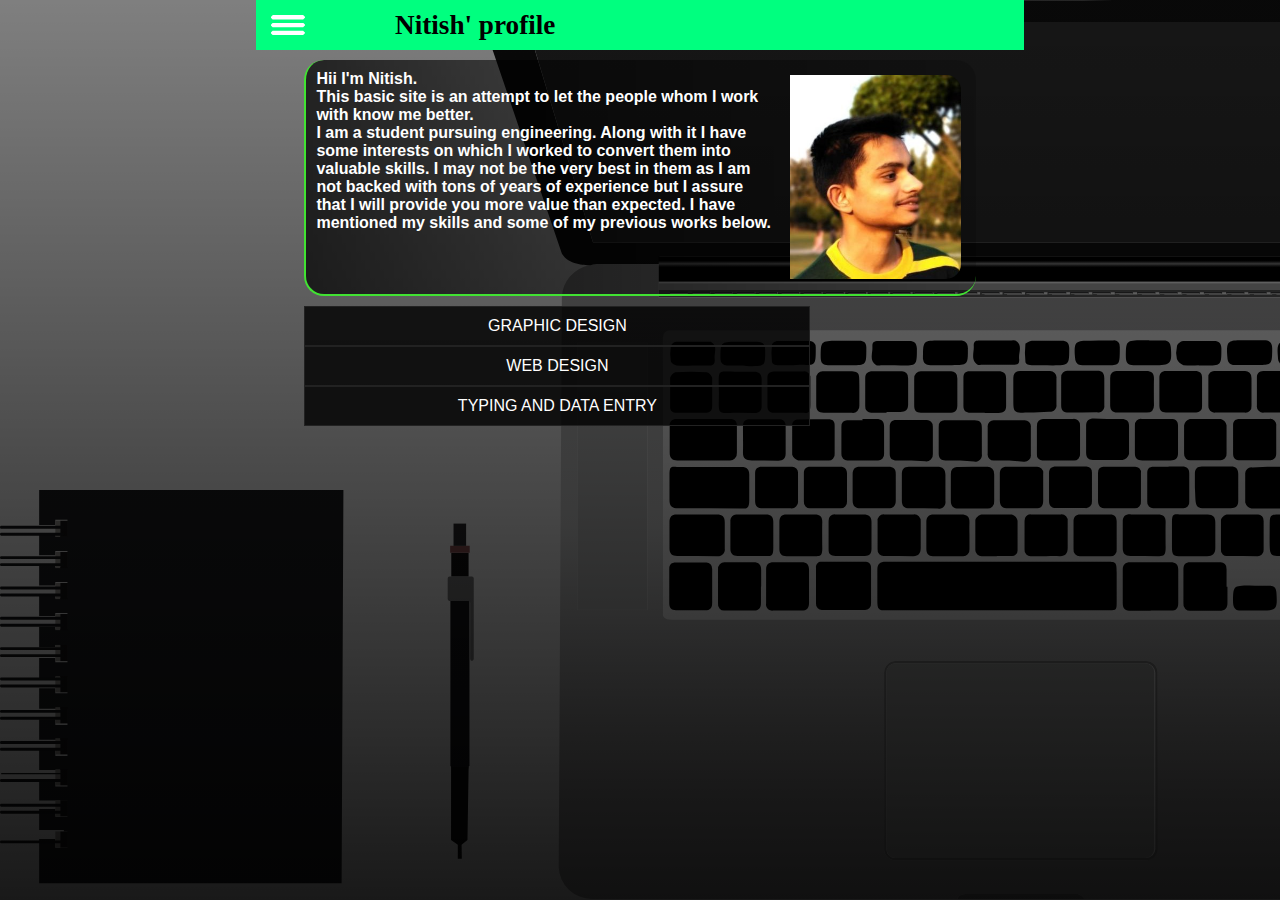
<file: index.html>
<html lang="en">
<head>
    <meta charset="UTF-8">
    <meta name="viewport"
     content="width=device-width, initial-scale=1.0">
    <title>Nitish' Profile</title>
   
</head>
<body>
        <header>
        <nav>
            <img src="images/menu-icon-4.png"
            onclick="toggleBar()">
            <ul id="sidebar-1">
                <li onclick="toggleBar()" id="upper">                    
                    <b>
                        ^ ^ ^ ^ ^ ^ ^ ^ ^ ^ ^
                    </b></li>
                <li><a class="active-1">home</a></li>
                <li><a href="pages/page5contact.html">
                    contact</a></li>
            </ul>
            <h4>Nitish' profile</h4>
        </nav>
        </header>
        
        
        <div id="main-content">
            <div id="intro">
                <div id="img1">
                    <img src="images/me2.jpg">      
                    </div>  
            <h4>
                Hii I'm Nitish.<br/>
                This basic site is an attempt to let
                the people whom I work with
                know me better.<br/>
                I am a student pursuing engineering.
                Along with it I have some interests
                on which I worked to convert them into 
                valuable skills.
                I may not be the very best in them as I am
                not backed with tons of years of experience 
                but I assure that I will provide 
                you more value than expected.
                I have mentioned my skills and 
                some of my previous works below.
            </h4>
            <div id="img2">
            <img src="images/me2.jpg">      
            </div>   
            </div>

            <div id="links">
                <a href="pages/page2graphic1.html">
                graphic design</a>
                <a href="pages/page3webdesign.html">
                    web design</a>
                <a href="pages/page4dataentry.html">
                typing and data entry</a>
            </div>
        </div>
<link rel="stylesheet" href="styles/style3header.css">
<link rel="stylesheet" href="styles/style1.css">
<script src="script/script1.js"></script>

</body>
</html>
</file>
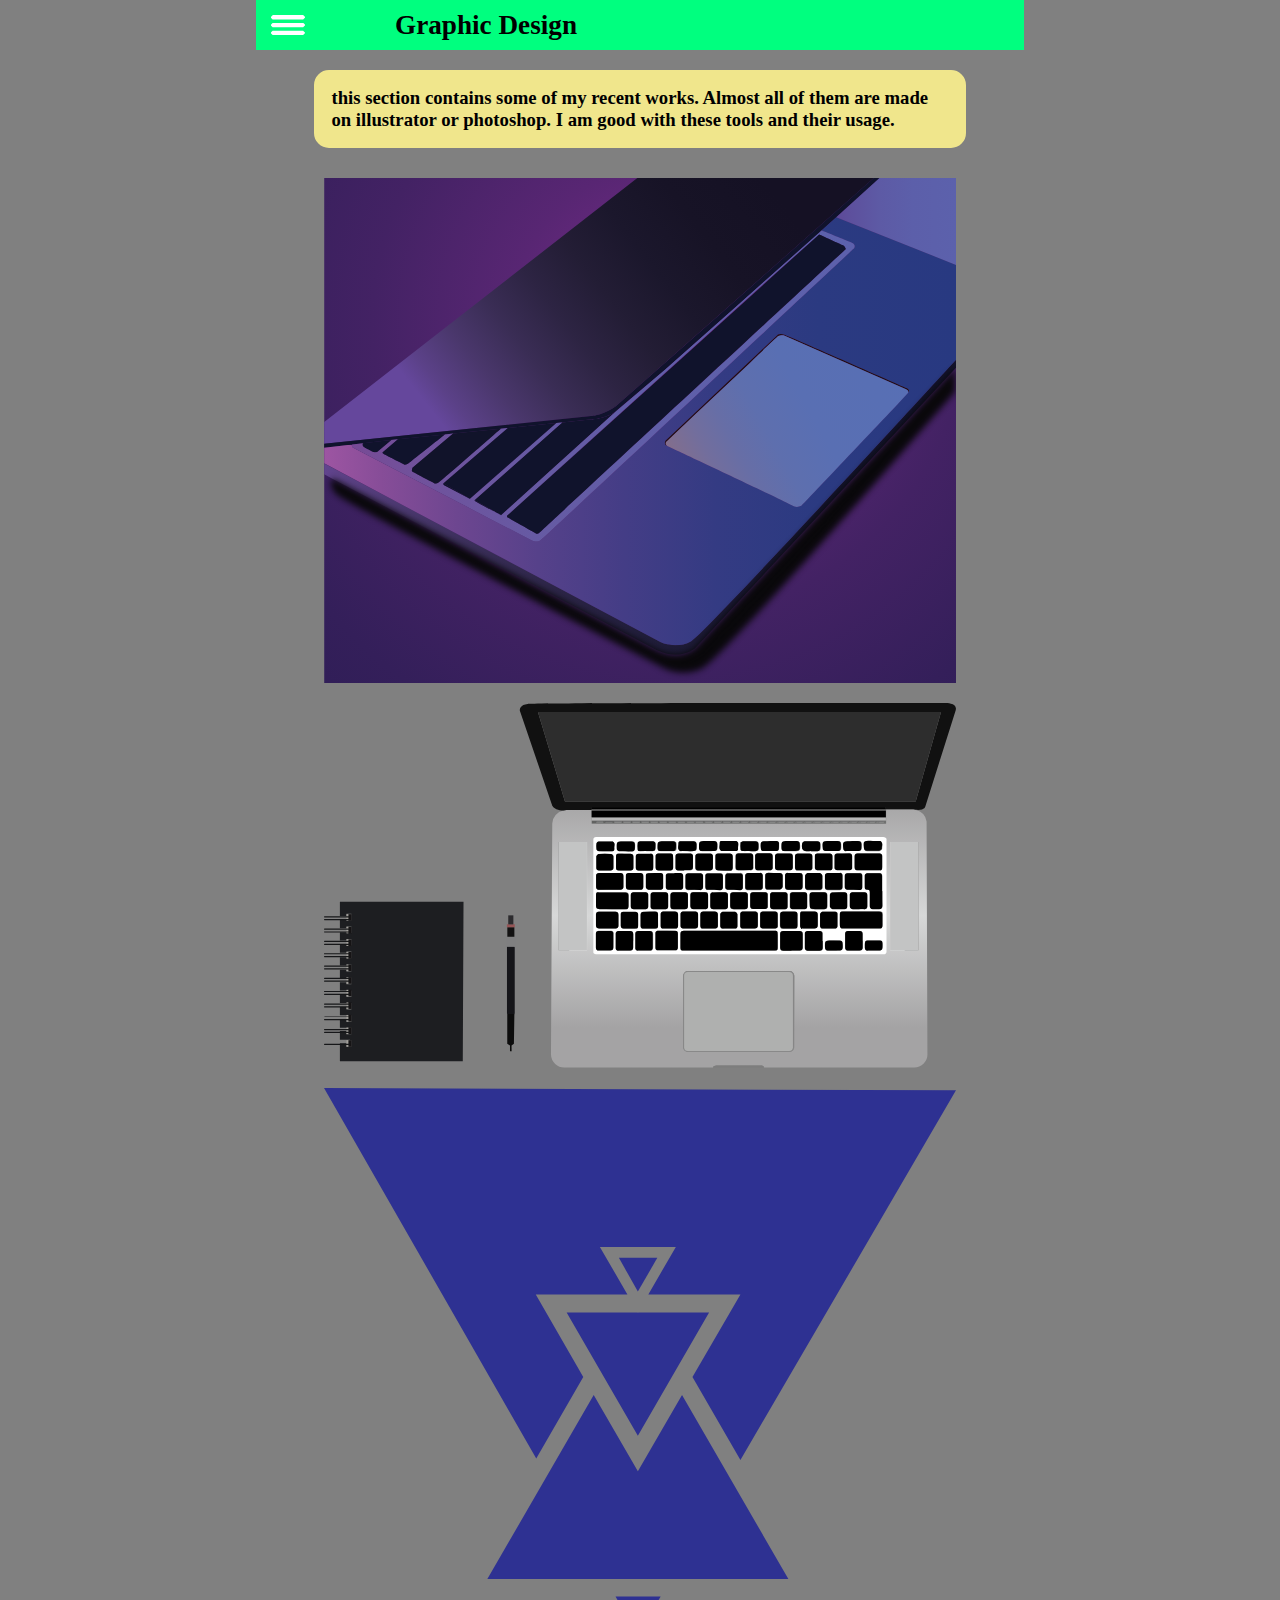
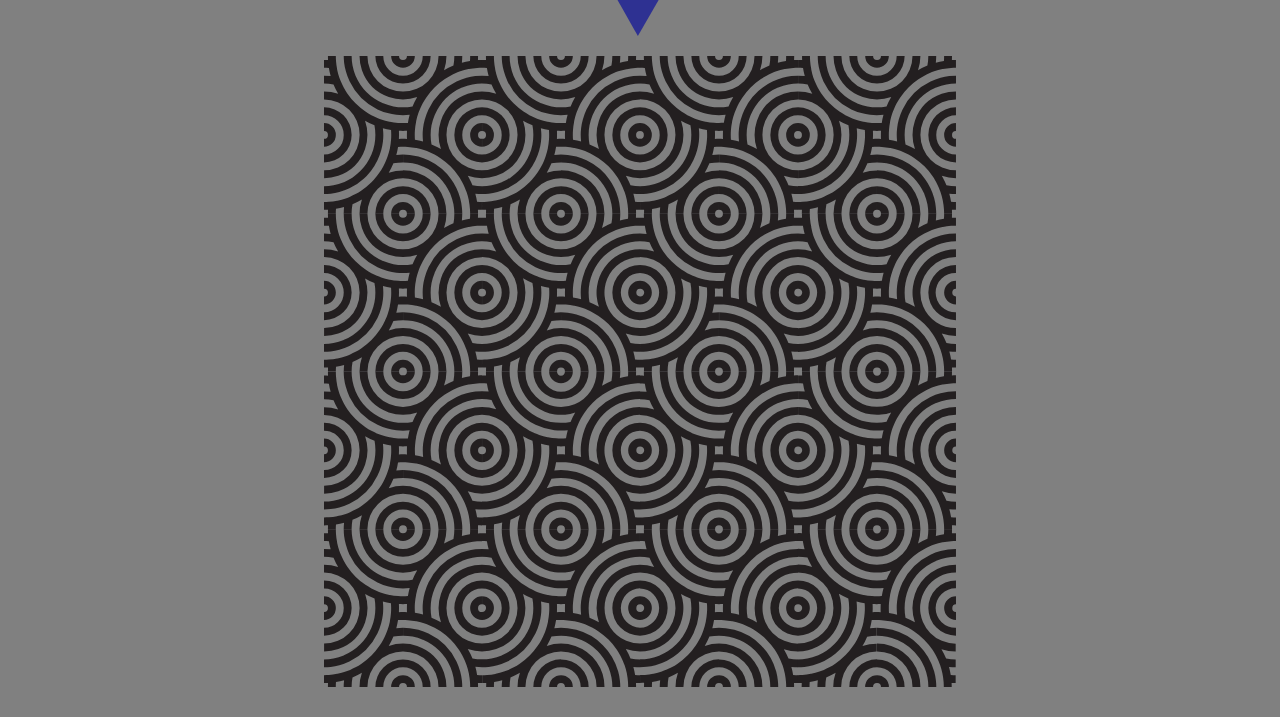
<file: pages/page2graphic1.html>
<html lang="en">
<head>
    <meta charset="UTF-8">
    <meta name="viewport" 
    content="width=device-width, initial-scale=1.0">
    <title>Graphic design</title>
</head>
<body>

    <header>
        <nav>
            <img src="../images/menu-icon-4.png"
            onclick="toggleBar()">
            <ul id="sidebar-1">
                <li onclick="toggleBar()" id="upper">                    
                    <b>
                        ^ ^ ^ ^ ^ ^ ^ ^ ^ ^ ^
                    </b></li>
                <li><a href="../index.html">home</a></li>
                <li><a href="../pages/page5contact.html">contact</a></li>
            </ul>
            <h3>Graphic Design</h3>
        </nav>
    </header>
    <div id="main-content-1">
        <h3>
            this section contains some of my
            recent works. Almost all of them are made
            on illustrator or photoshop.
            I am good with these tools and their usage.
        
        </h3>
        <div id="graphic-library-1">
            <img src="../images/laptop4.svg">
            <img src="../images/mac4.svg" width="100%">
            <img src="../images/mordesigns-logo-1.svg">
            <img src="../images/circle mesh design4.svg">

        </div>

    </div>



<link rel="stylesheet" 
href="../styles/style2graphic1.css">

<script src="../script/script1.js"></script>
</body>
</html>
</file>
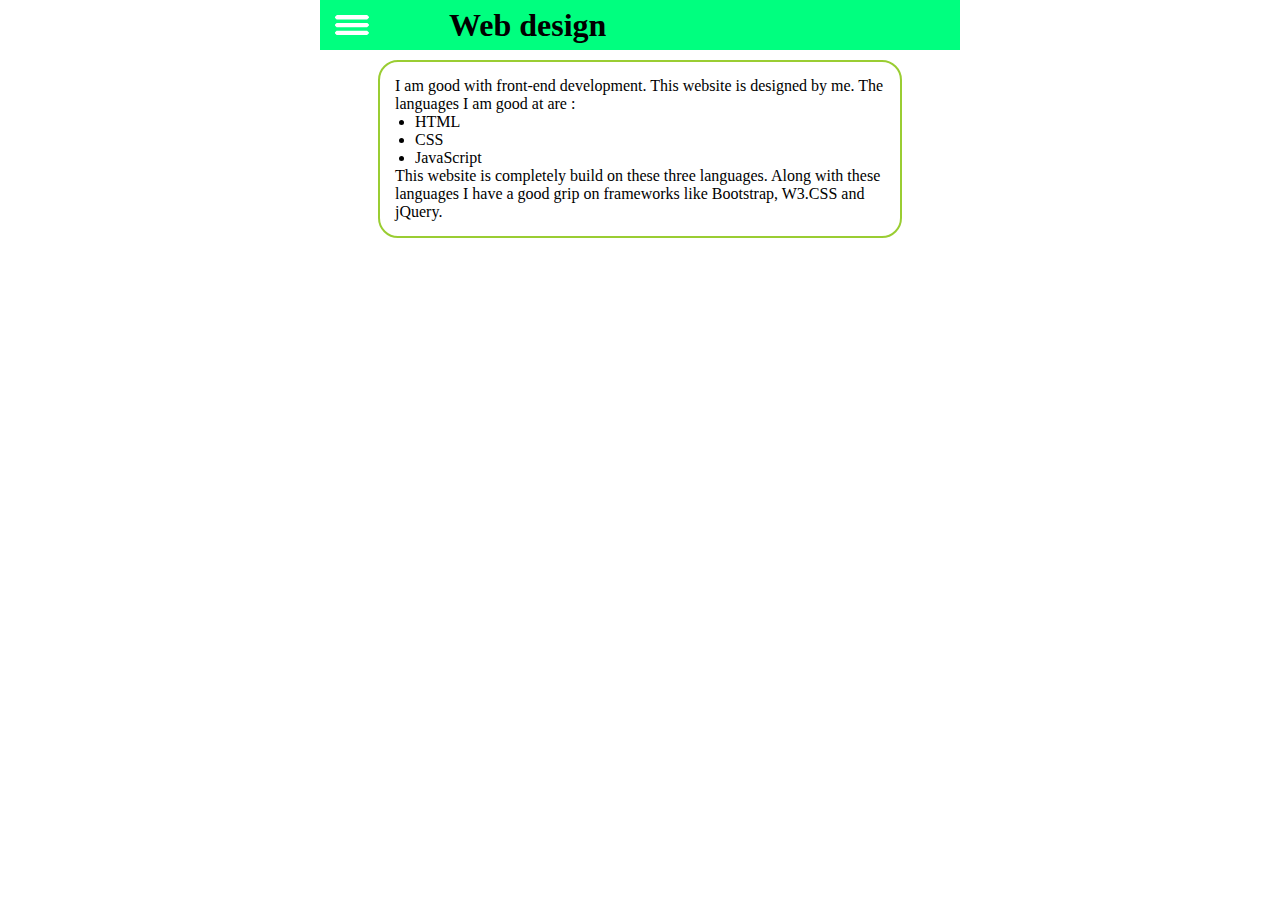
<file: pages/page3webdesign.html>
<html lang="en">
<head>
    <meta charset="UTF-8">
    <meta name="viewport" 
    content="width=device-width, initial-scale=1.0">
    <title>Web Design</title>
</head>
<body>

    <header>
        <nav>
            <img src="../images/menu-icon-4.png"
            onclick="toggleBar()">
            <ul id="sidebar-1">
                <li onclick="toggleBar()" id="upper">                    
                    <b>
                        ^ ^ ^ ^ ^ ^ ^ ^ ^ ^ ^
                    </b></li>
                <li><a href="../index.html">home</a></li>
                <li><a href="../pages/page5contact.html"
                    >contact</a></li>
            </ul>
            <h4>Web design</h4>
        </nav>
        </header>
        <div id="main-content">
            <div id="intro">
                I am good with front-end development.
                This website is designed by me.
                The languages I am good at are :
                <ul>
                    <li>HTML</li>
                    <li>CSS</li>
                    <li>JavaScript</li>
                </ul>
                This website is completely build on 
                these three languages.
                Along with these languages I have a good
                grip on frameworks like Bootstrap,
                W3.CSS and jQuery.

            </div>

        </div>
    



        <link rel="stylesheet" 
        href="../styles/style3header.css">
        <link rel="stylesheet" href="../styles/style4webdesign.css">
        <script src="../script/scrip3sidebar.js">
        </script>
        
</body>
</html>
</file>
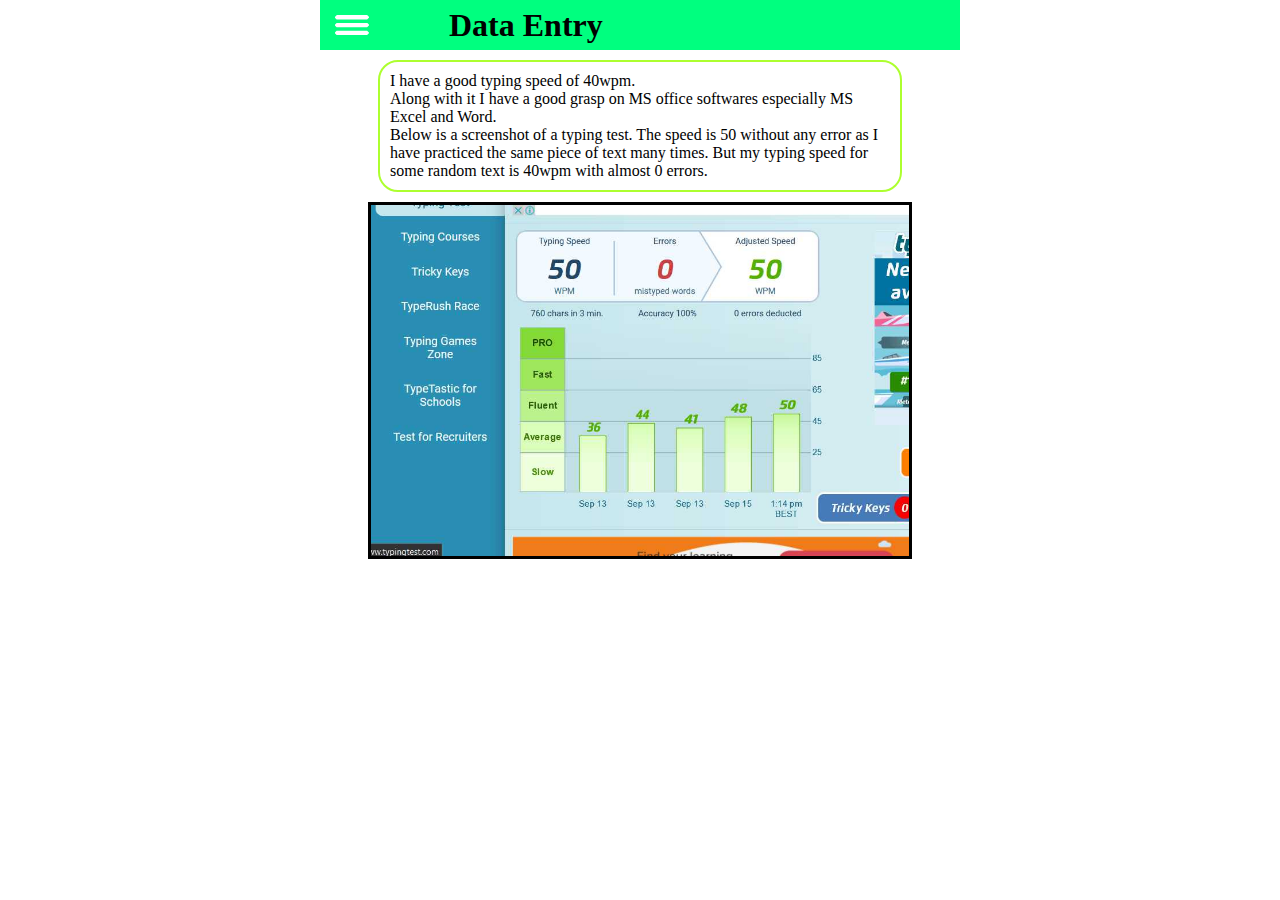
<file: pages/page4dataentry.html>
<html lang="en">
<head>
    <meta charset="UTF-8">
    <meta name="viewport" 
    content="width=device-width, initial-scale=1.0">
    <title>Data Entry </title>
</head>
<body>
    <header>
        <nav>
            <img src="../images/menu-icon-4.png"
            onclick="toggleBar()">
            <ul id="sidebar-1">
                <li onclick="toggleBar()" id="upper">                    
                    <b>
                        ^ ^ ^ ^ ^ ^ ^ ^ ^ ^ ^
                    </b></li>
                <li><a href="../index.html">
                    home</a></li>
                <li><a href="page5contact.html">                    contact</a></li>
            </ul>
            <h4>Data Entry</h4>
        </nav>
        </header>
        <div id="main-content">
            <div id="intro">
                I  have a good typing speed of 40wpm.
                <br/>Along with it I have a good grasp
                on MS office softwares especially
                MS Excel and Word.<br/>
                Below is a screenshot of a typing test.
                The speed is 50 without any error as 
                I have practiced the same piece of text 
                many times. But my typing speed for some
                random text is 40wpm with almost 0 
                errors.
            </div>

            <div id="typespeed">
                <img src="../images/typespeed2.jpg">
            <div>
        </div>

<style>
    #main-content{
        width:85%;
        margin:auto;
    }
    #intro{
        border:solid 2px greenyellow;
        margin:10px;
        padding:10px;
        border-radius: 20px;

    }
    #typespeed{
        border:solid;
    }

    #typespeed img{
        width:100%;
        height:auto;
    }

</style>
        <link rel="stylesheet" 
        href="../styles/style3header.css">
        <script src="../script/scrip3sidebar.js">
        </script>
</body>
</html>
</file>
<file: styles/style3header.css>
/* 

<header>
        <nav>
            <img src="images/menu-icon-4.png"
            onclick="toggleBar()">
            <ul id="sidebar-1">
                <li onclick="toggleBar()" id="upper">                    
                    <b>
                        ^ ^ ^ ^ ^ ^ ^ ^ ^ ^ ^
                    </b></li>
                <li><a class="active-1">home</a></li>
                <li><a href="#contact">contact</a></li>
                <li><a href="#about">about</a></li>
            </ul>
            <h4>Nitish' profile</h4>
        </nav>
        </header>

*/



*{
    box-sizing: border-box;
    margin:0;
    padding:0;
}

header{
    background-color: springgreen;

}

nav{
    display: flex;
    flex-direction: row;
    align-items: center;
}


#sidebar-1{

    position:fixed;
    transition:ease 0.2s;
    background-color: white;
    top:-1000px;
    border-bottom:solid 4px #3f7d20;
}

.active-1{
    background-color: #aaa;
}

#sidebar-1 li {
    list-style: none;
    display:block;
    text-align: center;
}
#sidebar-1 #upper{
    padding:10px 10px;

}

#sidebar-1 li a{
    text-decoration: none;
    color:#000;      
    padding:10px 90px ;
    display:block;
    

}

#sidebar-1 li:hover{
    background-color: #41e332;
    color:white;
}

nav img{
    padding:15px 80px 15px 15px;
}

nav h4{
    font-size: 170%;
}


@media screen and (min-width:800px){
    body{
        width:50%;
        margin:auto;
        height:100vh;
    }
    nav h4{
        font-size: 200%;
    }
}
</file>
<file: styles/style1.css>
*{
    box-sizing: border-box;
    margin:0;
    padding:0;
}
body{
    background: linear-gradient(rgba(0,0,0,0.5),
    rgba(0,0,0,0.7), rgba(0,0,0,0.9))
    ,url('../images/mac4.svg');
    background-repeat: no-repeat;
    background-size: cover;
    width:auto;
}

header{
    background-color: springgreen;

}

nav{
    display: flex;
    flex-direction: row;
    align-items: center;
}

nav h4{
    font-size: 170%;
    padding-left: 10px;
}

#sidebar-1{

    position:fixed;
    transition:ease 0.2s;
    background-color: white;
    top:-1000px;
    border-bottom:solid 4px #3f7d20;
}


#sidebar-1 li {
    list-style: none;
    display:block;
    text-align: center;
}
#sidebar-1 #upper{
    padding:10px 10px;

}

#sidebar-1 li a{
    text-decoration: none;
    color:#000;      
    padding:10px 90px ;
    display:block;
}

#sidebar-1 li:hover{
    background-color: #41e332;
    color:white;
}

nav img{
    padding:15px 80px 15px 15px;
}


#main-content{
    padding:10px;
    display:flex;
    flex-direction: row;
    flex-wrap:wrap;
    flex:100%;
    background-color: salmn;
    width:90%;
    margin:auto;
}



#main-content p{
    flex:100%;
    background-color: steelblue;
    padding:10px;
}

#intro{
    /* display:flex;
    flex-direction: row;
    flex-wrap: wrap; */
    flex:100%;
    border:solid 2px #41e332;
    background:linear-gradient(to right, rgba(0,0,0,0.7),
    rgba(0,0,0,0.15));
    border-radius: 20px;
    color:white;
    font-family: sans-serif;
    border-top:hidden;
    border-right:hidden;

}
#intro h4{
    
    padding:10px;
    border-radius: 10px;   
    font-family: Verdana,
    Geneva, Tahoma, sans-serif;
}
#img1{
    max-width: 50%;
    height:auto;
    float: right;
    padding:10px;
}
#img2{
    display:none;
}
#intro img{
    max-width: 100%;
    border-top-right-radius: 20px;
    border-bottom-right-radius: 20px;
    padding:5px;
}
#links{
    display: flex;
    flex-direction: row;
    flex-wrap: wrap;
    margin-top:10px;
    background: rgba(0,0,0,0.8);
    text-transform: uppercase;
    font-family: -apple-system, BlinkMacSystemFont,
     'Segoe UI', Roboto, Oxygen, Ubuntu, Cantarell,
      'Open Sans', 'Helvetica Neue', sans-serif;
    }
#links a{
    color:white;
    text-decoration: none;
    padding:10px;
    border:solid 1px #222;
    flex:100%;
    text-align: center;

}

#links a:hover{
    background-color: bisque;
    color:#000;
}


@media screen and (min-width:800px){
body{
    width:60%;
    margin:auto;
    height:100vh;
}
#img1{
    width:30%;
}

}
</file>
<file: styles/style2graphic1.css>
*{
    box-sizing: border-box;
    margin:0;
    padding:0;
}

body{
    background-color: grey;
}

header{
    background-color: springgreen;
}


nav{
    display: flex;
    flex-direction: row;
    align-items: center;
}

nav h3{
    font-size: 170%;
    padding-left: 10px;
}

#sidebar-1{

    position:fixed;
    transition:ease 0.2s;
    background-color: white;
    top:-1000px;
    
    border-bottom:solid 4px #3f7d20;
}

.active-1{
    background-color: greenyellow;
}

#sidebar-1 li {
    list-style: none;
    display:block;
    text-align: center;
}
#sidebar-1 #upper{
    padding:10px 10px;

}

#sidebar-1 li a{
    text-decoration: none;
    color:#000;      
    padding:10px 90px ;
    display:block;
    

}

#sidebar-1 li:hover{
    background-color: #41e332;
    color:white;
}

nav img{
    padding:15px 80px 15px 15px;
}

#main-content-1{
    width:90%;
    margin:auto;
    padding:10px;
}

#main-content-1 h3{
    border:solid 2px khaki;
    padding:15px;
    background-color: khaki;
    margin:10px;
    border-radius: 15px;

}

#graphic-library-1{
    padding:10px;
}

#graphic-library-1 img{
    padding:10px;
    width:100%;
    height:auto;
}


@media screen and (min-width:800px){
    body{
        width:60%;
        margin:auto;
    }
    #img1{
        flex:15%;
    }
    
    }
</file>
<file: styles/style4webdesign.css>
#main-content{
    width:85%;
    margin:auto;
}

#intro{
    padding:15px;
    margin:10px;
    border:solid 2px yellowgreen;
    border-radius: 20px;
}

#intro ul{
    margin-left: 20px;
}

h4{
    font-size: 150%;
}
</file>
